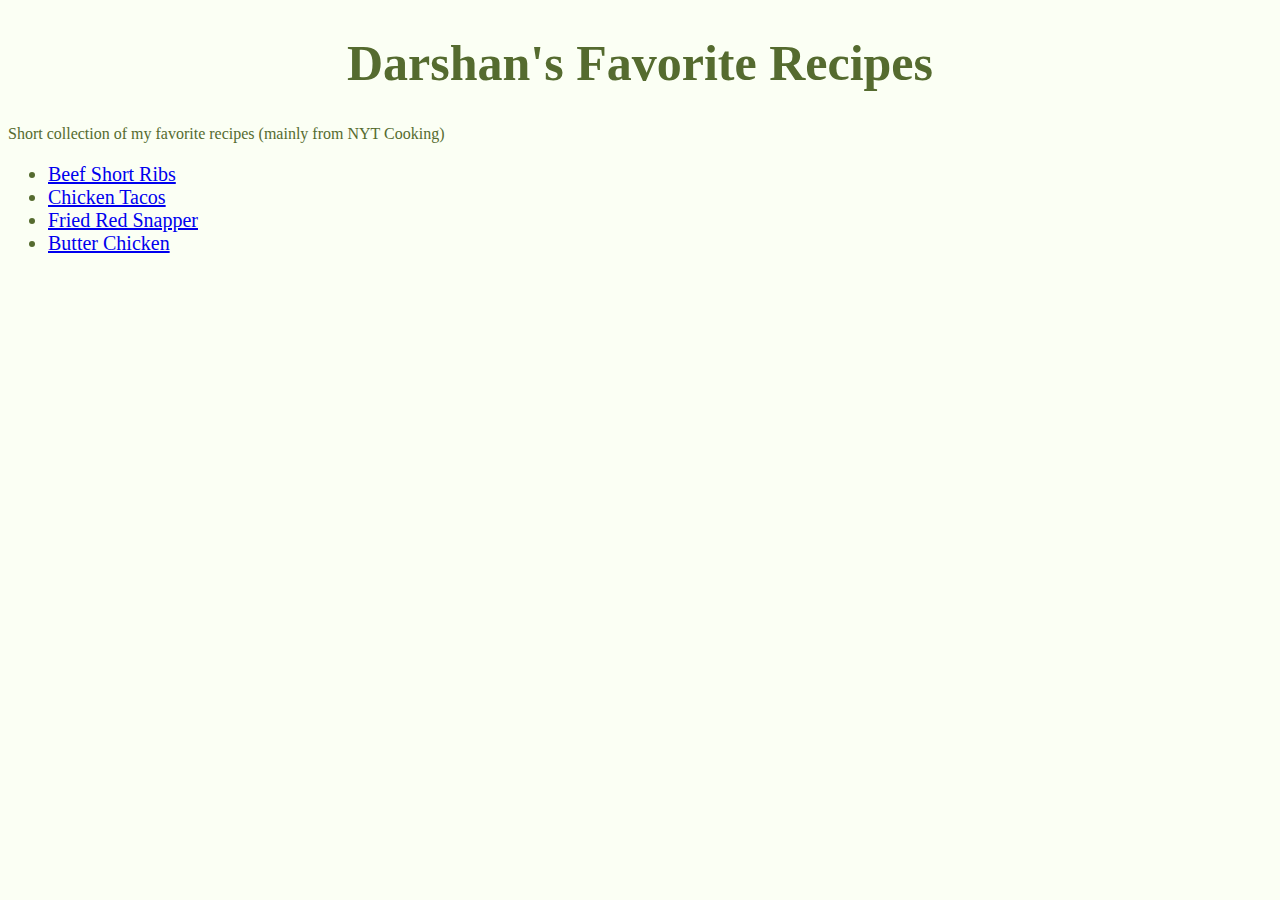
<file: index.html>
<!DOCTYPE html>
<html lang="en">
<head>
    <meta charset="UTF-8">
    <meta http-equiv="X-UA-Compatible" content="IE=edge">
    <meta name="viewport" content="width=device-width, initial-scale=1.0">
    <title>Document</title>
    <link rel="stylesheet" href="styles.css">

</head>
<body>
    <h1 class="header">Darshan's Favorite Recipes</h1>
    <p1 class="desc">Short collection of my favorite recipes (mainly from NYT Cooking)</p1>
    <ul class="links">
        <li><a href="recipes/beefshortribs.html">Beef Short Ribs</a></li>
        <li><a href="recipes/chickentacos.html">Chicken Tacos</a></li>
        <li><a href="recipes/pescadofrito.html">Fried Red Snapper</a></li>
        <li><a href="recipes/butterchicken.html">Butter Chicken</a></li>
    </ul>
</body>
</html>
</file>
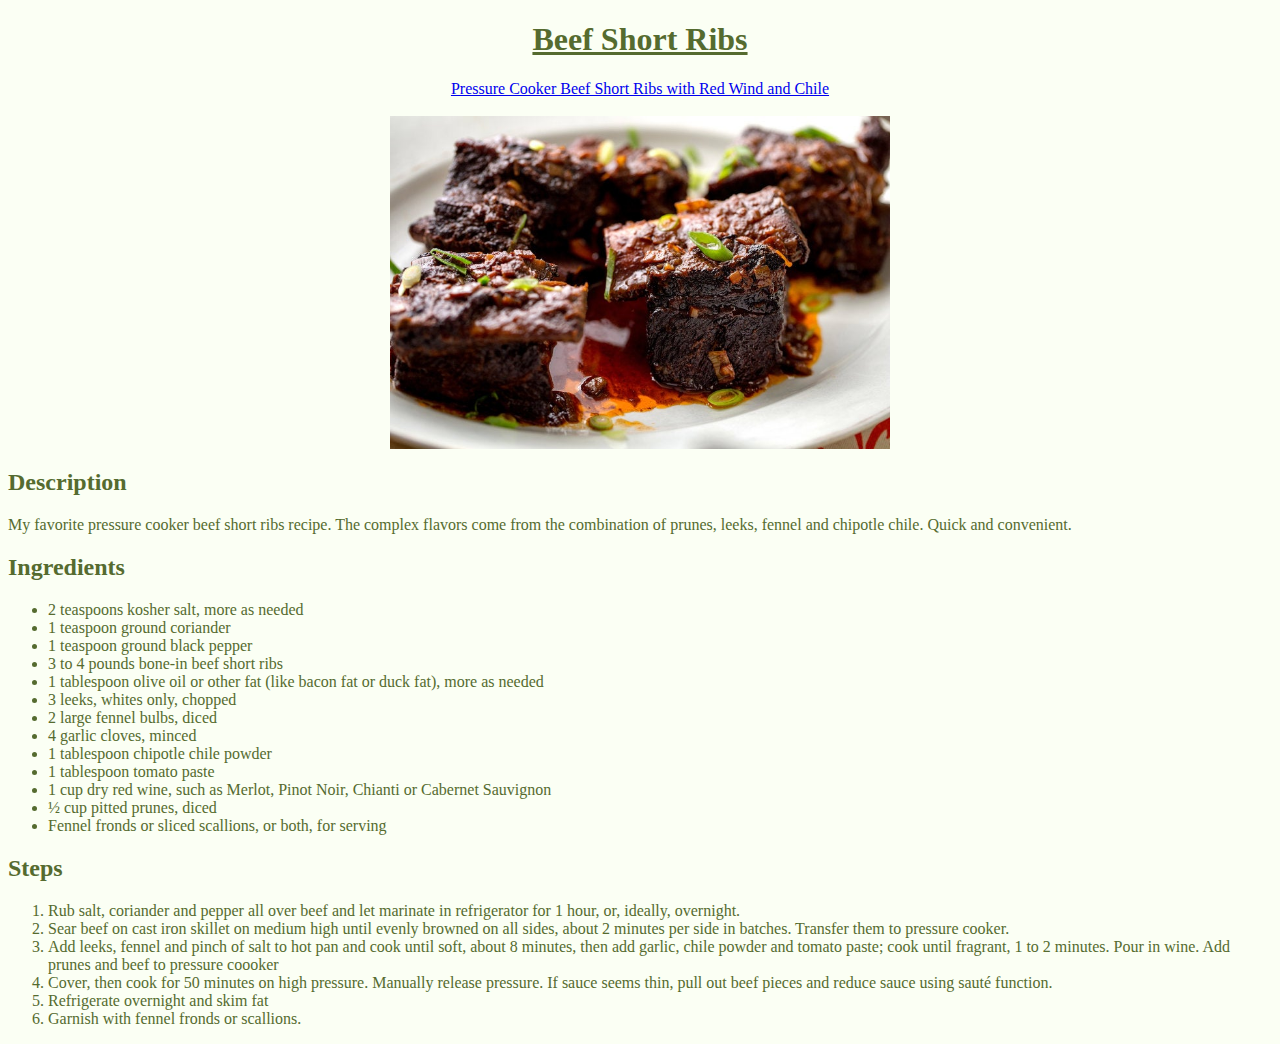
<file: recipes/beefshortribs.html>
<!DOCTYPE html>
<html lang="en">
<head>
    <meta charset="UTF-8">
    <meta http-equiv="X-UA-Compatible" content="IE=edge">
    <meta name="viewport" content="width=device-width, initial-scale=1.0">
    <title>Pressure Cooker Ribs</title>
    <link rel="stylesheet" href="styles.css">
</head>
<body>
    <h1>Beef Short Ribs</h1>
    <a href="https://cooking.nytimes.com/recipes/1018553-pressure-cooker-beef-short-ribs-with-red-wine-and-chile">Pressure Cooker Beef Short Ribs with Red Wind and Chile</a><br>
    <img src=../images/beefshortribs.jpg alt="Beef Short Ribs">
    <h2>Description</h2>
    <p1>My favorite pressure cooker beef short ribs recipe. The complex flavors come from the combination of prunes, leeks, fennel and chipotle chile. Quick and convenient.</p1>
    <h2>Ingredients</h2>
    <ul>
        <li> 2 teaspoons kosher salt, more as needed</li> 
        <li> 1 teaspoon ground coriander</li> 
        <li> 1 teaspoon ground black pepper</li> 
        <li> 3 to 4 pounds bone-in beef short ribs</li> 
        <li> 1 tablespoon olive oil or other fat (like bacon fat or duck fat), more as needed</li> 
        <li> 3 leeks, whites only, chopped</li> 
        <li> 2 large fennel bulbs, diced</li> 
        <li> 4 garlic cloves, minced</li> 
        <li> 1 tablespoon chipotle chile powder</li> 
        <li> 1 tablespoon tomato paste</li> 
        <li> 1 cup dry red wine, such as Merlot, Pinot Noir, Chianti or Cabernet Sauvignon</li> 
        <li> ½ cup pitted prunes, diced</li> 
        <li> Fennel fronds or sliced scallions, or both, for serving</li>
    </ul>
    <h2>Steps</h2>
    <ol>
        <li>Rub salt, coriander and pepper all over beef and let marinate in refrigerator for 1 hour, or, ideally, overnight.</li>
        <li>Sear beef on cast iron skillet on medium high until evenly browned on all sides, about 2 minutes per side in batches. Transfer them to pressure cooker.</li>
        <li>Add leeks, fennel and pinch of salt to hot pan and cook until soft, about 8 minutes, then add garlic, chile powder and tomato paste; cook until fragrant, 1 to 2 minutes. Pour in wine. Add prunes and beef to pressure coooker</li>
        <li>Cover, then cook for 50 minutes on high pressure. Manually release pressure. If sauce seems thin, pull out beef pieces and reduce sauce using sauté function.</li>
        <li>Refrigerate overnight and skim fat </li> 
        <li>Garnish with fennel fronds or scallions.</li>
    </ol>
</body>
</html>
</file>
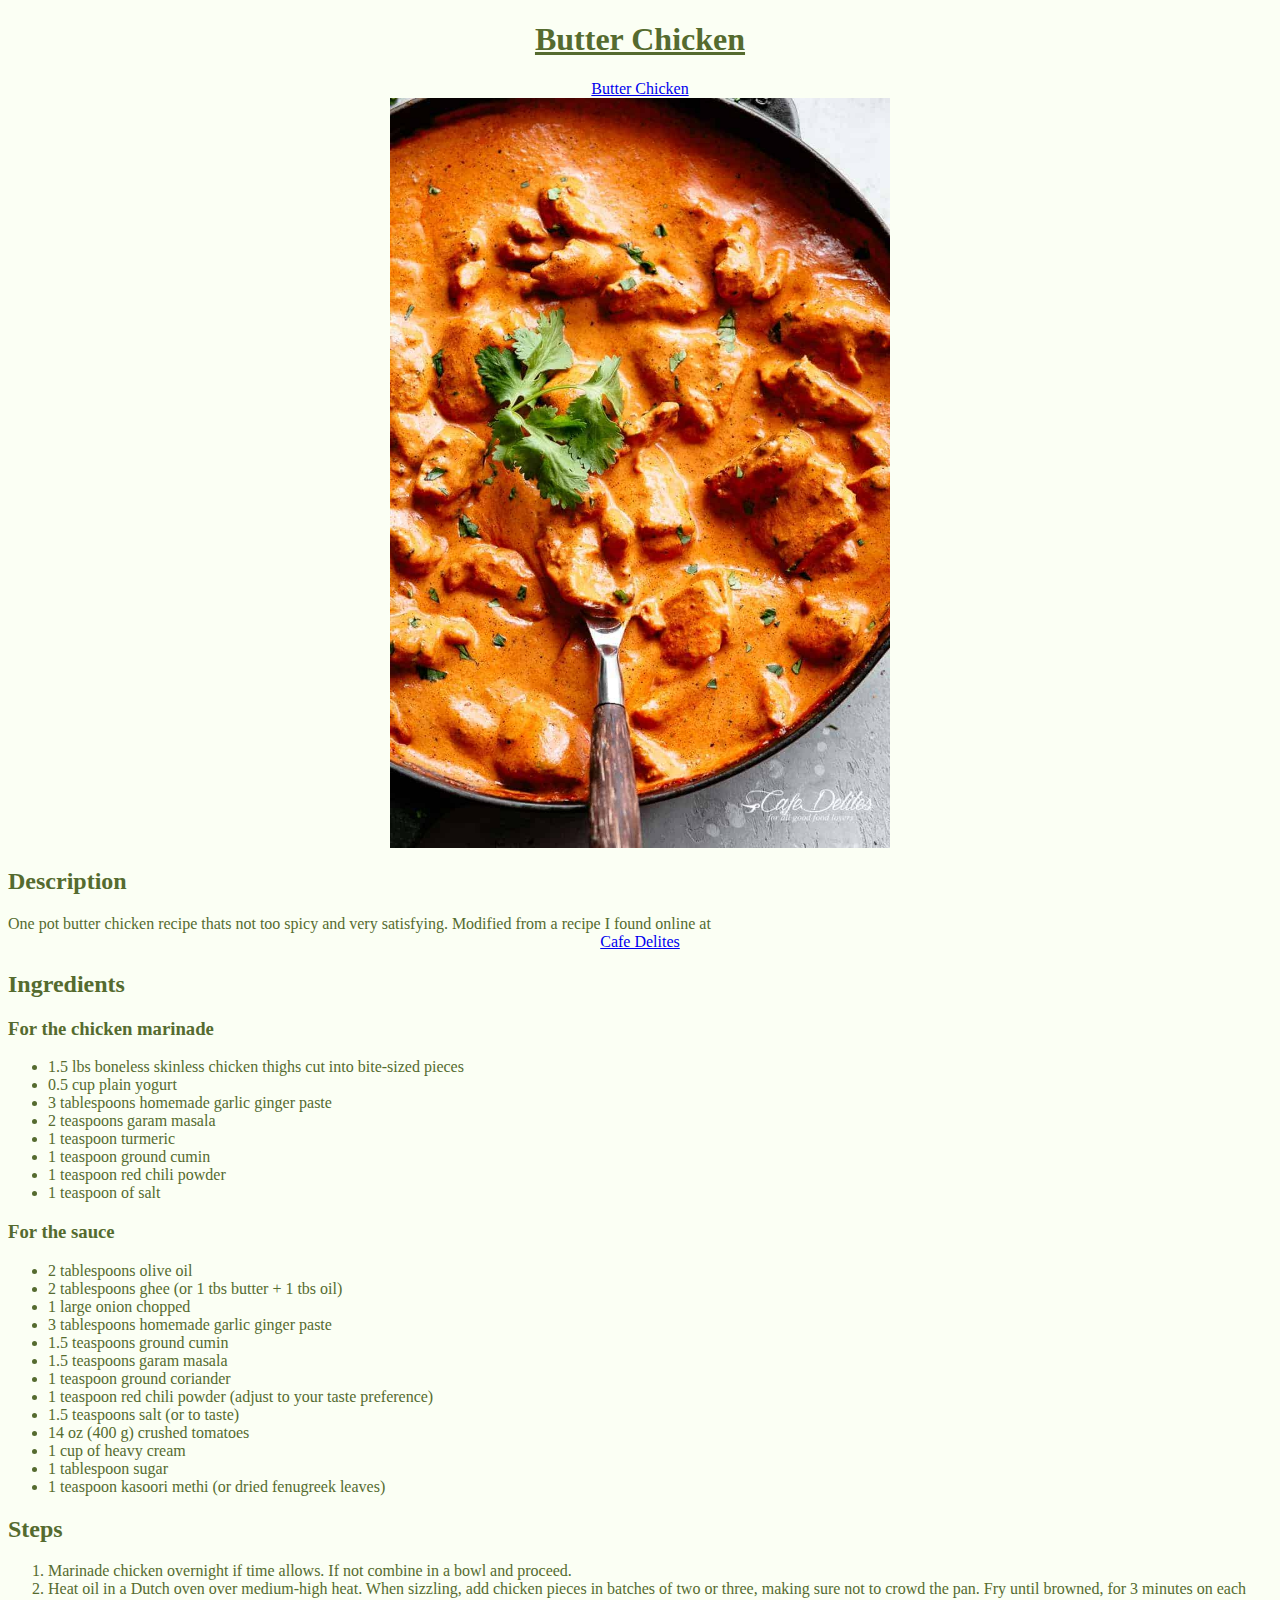
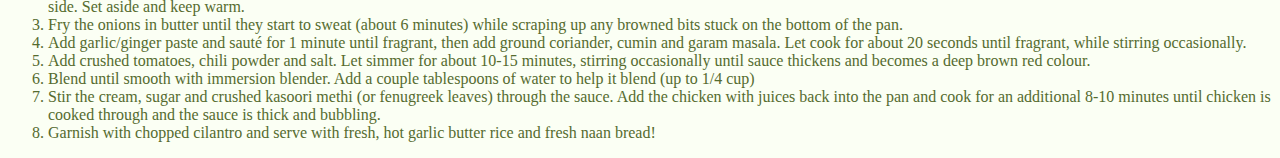
<file: recipes/butterchicken.html>
<!DOCTYPE html>
<html lang="en">
<head>
    <meta charset="UTF-8">
    <meta http-equiv="X-UA-Compatible" content="IE=edge">
    <meta name="viewport" content="width=device-width, initial-scale=1.0">
    <title>Butter Chicken</title>
    <link rel="stylesheet" href="styles.css">
</head>
<body>
    <h1>Butter Chicken</h1>
    <a href="https://cafedelites.com/butter-chicken/#recipe">Butter Chicken</a>
    <img src=../images/butterchicken.jpg alt="Butter Chicken">
    <h2>Description</h2>
    <p1>One pot butter chicken recipe thats not too spicy and very satisfying. Modified from a recipe I found online at <a href="https://cafedelites.com">Cafe Delites</a></p1>
    <h2>Ingredients</h2>
    <h3>For the chicken marinade</h3>
        <ul>
            <li>1.5 lbs boneless skinless chicken thighs cut into bite-sized pieces</li>
			<li>0.5 cup plain yogurt</li>
			<li>3 tablespoons homemade garlic ginger paste</li>
			<li>2 teaspoons garam masala</li>
			<li>1 teaspoon turmeric</li>
			<li>1 teaspoon ground cumin</li>
			<li>1 teaspoon red chili powder</li>
			<li>1 teaspoon of salt</li>
        </ul>
    <h3>For the sauce</h3>
        <ul>
			<li>2 tablespoons olive oil</li>
			<li>2 tablespoons ghee (or 1 tbs butter + 1 tbs oil)</li>
			<li>1 large onion chopped</li>
			<li>3 tablespoons homemade garlic ginger paste</li>
			<li>1.5 teaspoons ground cumin</li>
			<li>1.5 teaspoons garam masala</li>
			<li>1 teaspoon ground coriander</li>
			<li>1 teaspoon red chili powder (adjust to your taste preference)</li>
			<li>1.5 teaspoons salt (or to taste)</li>
			<li>14 oz (400 g) crushed tomatoes</li>
			<li>1 cup of heavy cream</li>
			<li>1 tablespoon sugar</li>
			<li>1 teaspoon kasoori methi (or dried fenugreek leaves)</li>
        </ul>
    <h2>Steps</h2>
    <ol>
		<li>Marinade chicken overnight if time allows. If not combine in a bowl and proceed. </li>
		<li>Heat oil in a Dutch oven over medium-high heat. When sizzling, add chicken pieces in batches of two or three, making sure not to crowd the pan. Fry until browned, for 3 minutes on each side. Set aside and keep warm.</li>
		<li>Fry the onions in butter until they start to sweat (about 6 minutes) while scraping up any browned bits stuck on the bottom of the pan.</li>
		<li>Add garlic/ginger paste and sauté for 1 minute until fragrant, then add ground coriander, cumin and garam masala. Let cook for about 20 seconds until fragrant, while stirring occasionally.</li>
		<li>Add crushed tomatoes, chili powder and salt. Let simmer for about 10-15 minutes, stirring occasionally until sauce thickens and becomes a deep brown red colour.</li>
		<li>Blend until smooth with immersion blender. Add a couple tablespoons of water to help it blend (up to 1/4 cup)</li>
		<li>Stir the cream, sugar and crushed kasoori methi (or fenugreek leaves) through the sauce. Add the chicken with juices back into the pan and cook for an additional 8-10 minutes until chicken is cooked through and the sauce is thick and bubbling.</li>
		<li>Garnish with chopped cilantro and serve with fresh, hot garlic butter rice and fresh naan bread!</li>
</body>
</html>
</file>
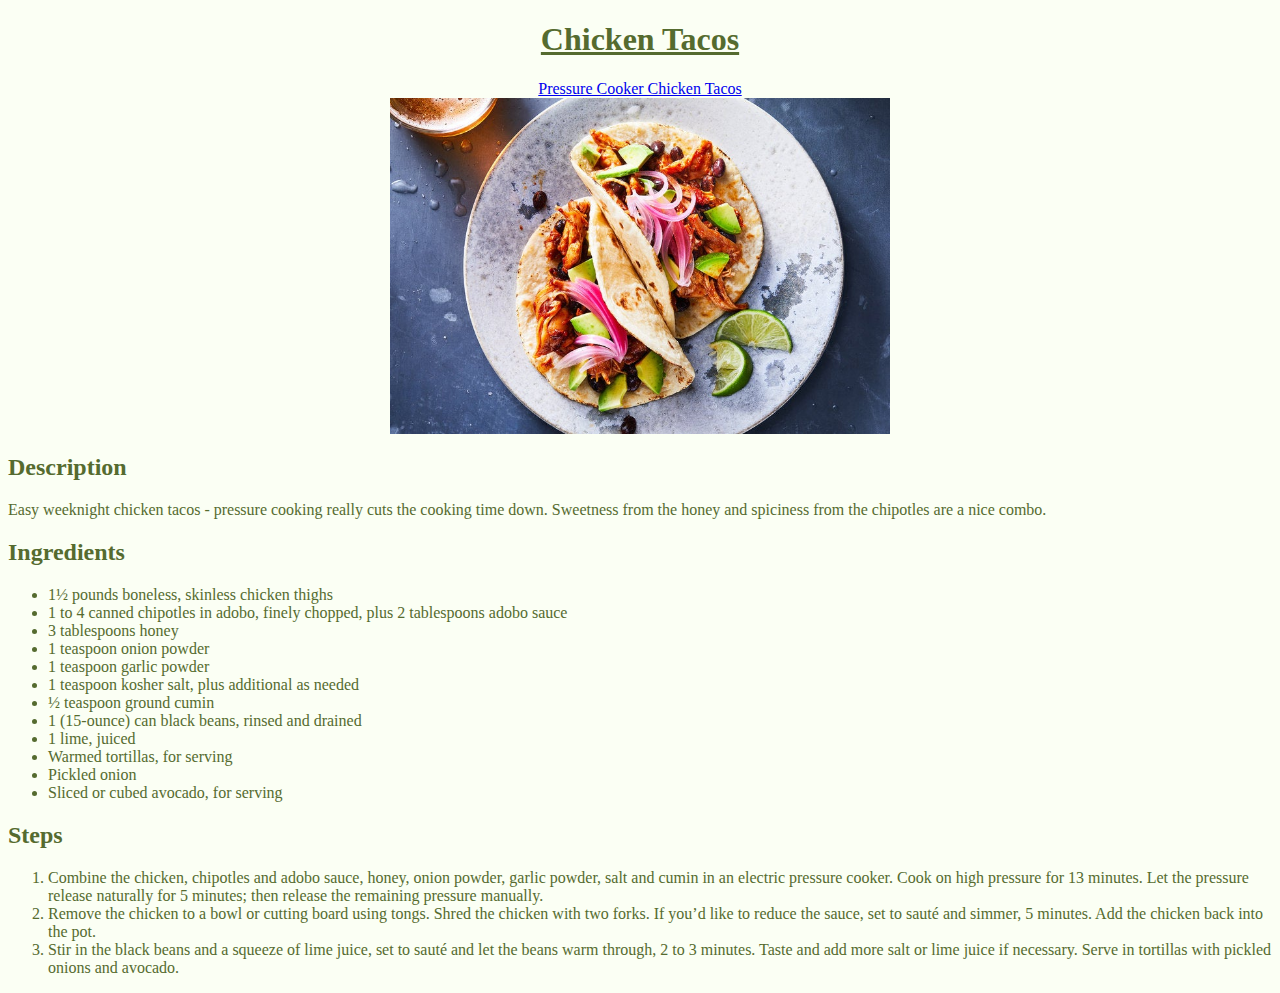
<file: recipes/chickentacos.html>
<!DOCTYPE html>
<html lang="en">
<head>
    <meta charset="UTF-8">
    <meta http-equiv="X-UA-Compatible" content="IE=edge">
    <meta name="viewport" content="width=device-width, initial-scale=1.0">
    <title>Chicken Tacos</title>
    <link rel="stylesheet" href="styles.css">
</head>
<body>
    <h1>Chicken Tacos</h1>
    <a href="https://cooking.nytimes.com/recipes/1018553-pressure-cooker-beef-short-ribs-with-red-wine-and-chile">Pressure Cooker Chicken Tacos</a>
    <img src=../images/chickentacos.jpg alt="Chicken Tacos">
    <h2>Description</h2>
    <p1>Easy weeknight chicken tacos - pressure cooking really cuts the cooking time down. Sweetness from the honey and spiciness from the chipotles are a nice combo.</p1>
    <h2>Ingredients</h2>
    <ul>
        <li>1½ pounds boneless, skinless chicken thighs</li>
        <li>1 to 4 canned chipotles in adobo, finely chopped, plus 2 tablespoons adobo sauce</li>
        <li>3 tablespoons honey</li>
        <li>1 teaspoon onion powder</li>
        <li>1 teaspoon garlic powder</li>
        <li>1 teaspoon kosher salt, plus additional as needed</li>
        <li>½ teaspoon ground cumin</li>
        <li>1 (15-ounce) can black beans, rinsed and drained</li>
        <li>1 lime, juiced</li>
        <li>Warmed tortillas, for serving</li>
        <li>Pickled onion </li>
        <li>Sliced or cubed avocado, for serving</li>
    </ul>
    <h2>Steps</h2>
    <ol>
        <li>Combine the chicken, chipotles and adobo sauce, honey, onion powder, garlic powder, salt and cumin in an electric pressure cooker. Cook on high pressure for 13 minutes. Let the pressure release naturally for 5 minutes; then release the remaining pressure manually.</li>
        <li>Remove the chicken to a bowl or cutting board using tongs. Shred the chicken with two forks. If you’d like to reduce the sauce, set to sauté and simmer, 5 minutes. Add the chicken back into the pot.</li>
        <li>Stir in the black beans and a squeeze of lime juice, set to sauté and let the beans warm through, 2 to 3 minutes. Taste and add more salt or lime juice if necessary. Serve in tortillas with pickled onions and avocado.</li>
    </ol>
</body>
</html>
</file>
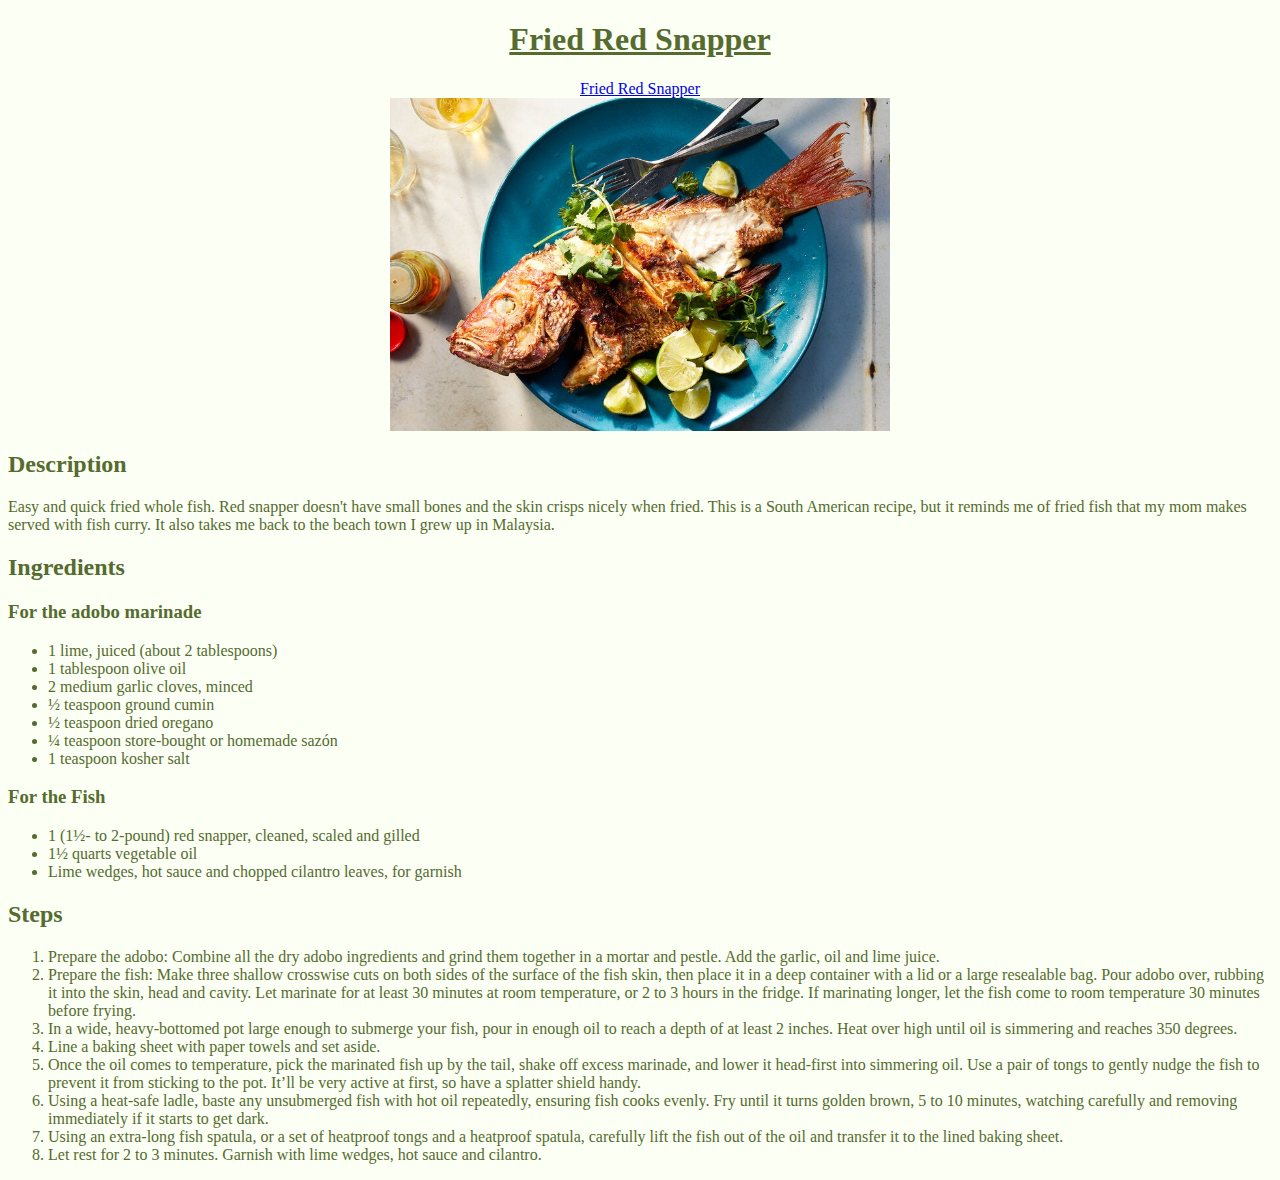
<file: recipes/pescadofrito.html>
<!DOCTYPE html>
<html lang="en">
<head>
    <meta charset="UTF-8">
    <meta http-equiv="X-UA-Compatible" content="IE=edge">
    <meta name="viewport" content="width=device-width, initial-scale=1.0">
    <title>Fried Red Snapper</title>
    <link rel="stylesheet" href="styles.css">
</head>
<body>
    <h1>Fried Red Snapper</h1>
    <a href="https://cooking.nytimes.com/recipes/1021997-pescado-frito-fried-red-snapper">Fried Red Snapper</a>
    <img src=../images/friedredsnapper.jpg alt="Fried Red Snapper">
    <h2>Description</h2>
    <p1>Easy and quick fried whole fish. Red snapper doesn't have small bones and the skin crisps nicely when fried. This is a South American recipe, but it reminds me of fried fish that my mom makes served with fish curry. It also takes me back to the beach town I grew up in Malaysia.</p1>
    <h2>Ingredients</h2>
    <h3>For the adobo marinade</h3>
        <ul>
            <li>1 lime, juiced (about 2 tablespoons)</li>
            <li>1 tablespoon olive oil</li>
            <li>2 medium garlic cloves, minced</li>
            <li>½ teaspoon ground cumin</li>
            <li>½ teaspoon dried oregano</li>
            <li>¼ teaspoon store-bought or homemade sazón</li>
            <li>1 teaspoon kosher salt</li>
        </ul>
    <h3>For the Fish</h3>
        <ul>
            <li>1 (1½- to 2-pound) red snapper, cleaned, scaled and gilled</li>
            <li>1½ quarts vegetable oil</li>
            <li>Lime wedges, hot sauce and chopped cilantro leaves, for garnish</li>
        </ul>
    <h2>Steps</h2>
    <ol>
        <li>Prepare the adobo: Combine all the dry adobo ingredients and grind them together in a  mortar and pestle. Add the garlic, oil and lime juice.</li>
        <li>Prepare the fish: Make three shallow crosswise cuts on both sides of the surface of the fish skin, then place it in a deep container with a lid or a large resealable bag. Pour adobo over, rubbing it into the skin, head and cavity. Let marinate for at least 30 minutes at room temperature, or 2 to 3 hours in the fridge. If marinating longer, let the fish come to room temperature 30 minutes before frying.</li>
        <li>In a wide, heavy-bottomed pot large enough to submerge your fish, pour in enough oil to reach a depth of at least 2 inches. Heat over high until oil is simmering and reaches 350 degrees.</li>
        <li>Line a baking sheet with paper towels and set aside.</li>
        <li>Once the oil comes to temperature, pick the marinated fish up by the tail, shake off excess marinade, and lower it head-first into simmering oil. Use a pair of tongs to gently nudge the fish to prevent it from sticking to the pot. It’ll be very active at first, so have a splatter shield handy.</li>
        <li>Using a heat-safe ladle, baste any unsubmerged fish with hot oil repeatedly, ensuring fish cooks evenly. Fry until it turns golden brown, 5 to 10 minutes, watching carefully and removing immediately if it starts to get dark.</li>
        <li>Using an extra-long fish spatula, or a set of heatproof tongs and a heatproof spatula, carefully lift the fish out of the oil and transfer it to the lined baking sheet.</li>
        <li>Let rest for 2 to 3 minutes. Garnish with lime wedges, hot sauce and cilantro.</li>
    </ol>
</body>
</html>
</file>
<file: styles.css>
body{
    background-color: rgb(251, 255, 244);
    color: darkolivegreen
}

.header {
    font-size: 50px;
    text-align: center;
}

.desc {
}

.links {
    font-size: 20px;
    text-align: left;
}
</file>
<file: recipes/styles.css>
body{
    background-color: rgb(251, 255, 244);
    color: darkolivegreen
}

h1{
    text-align: center;
    text-decoration:underline;
}

a{
    display: block;
    text-align: center;
}

img{
    display: block;
    margin-left: auto;
    margin-right: auto;
    width: 500px;
    height: auto;
}
</file>
